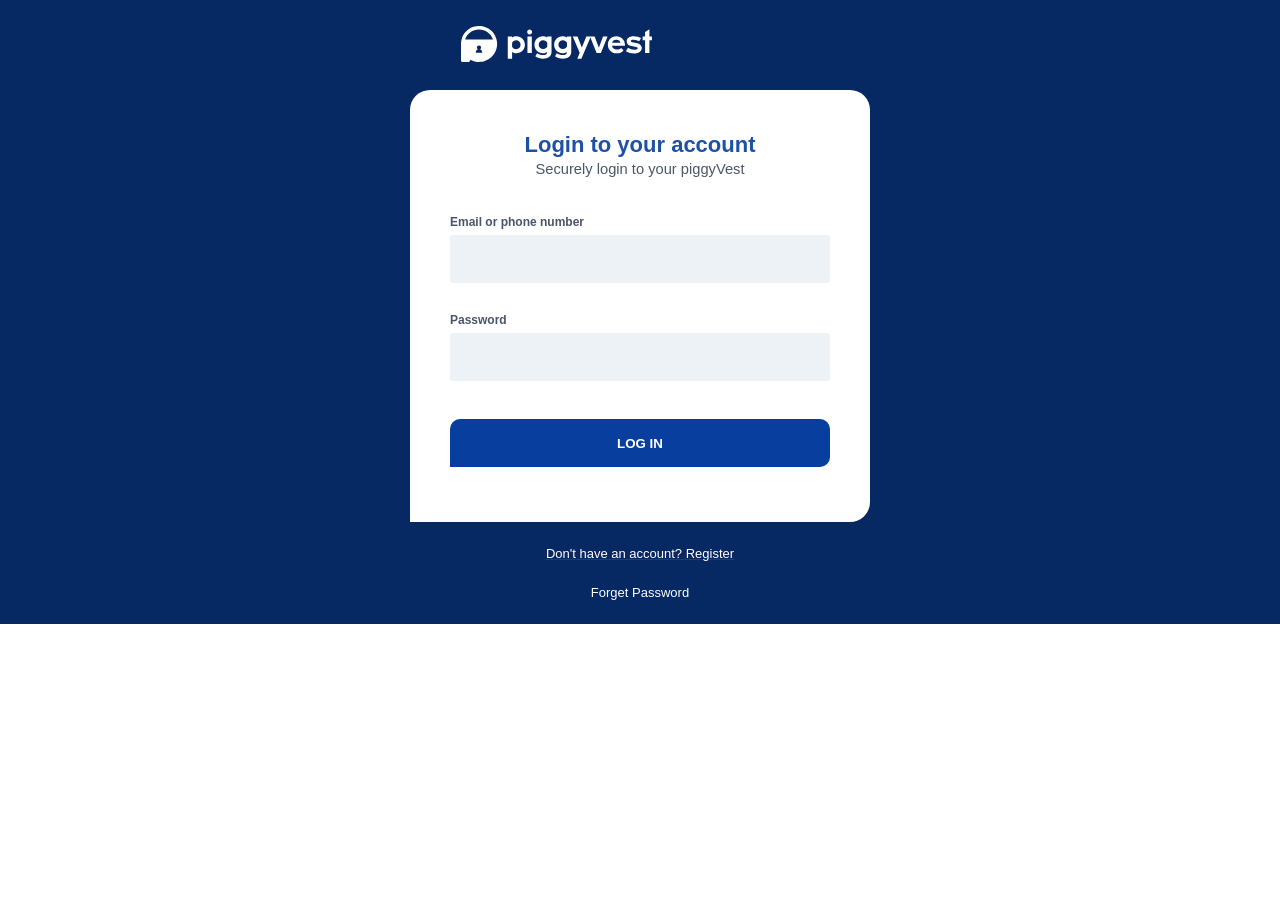
<file: index.html>
<!DOCTYPE html>
<html lang="en">

<head>
    <meta charset="UTF-8">
    <meta name="viewpoint" content="width=device-width,initial-scale=1.0">
    <link rel="stylesheet" href="style.css">
    <link rel="icon" href="image/favicon.ico">
    <title>Piggyvest Login page</title>
</head>

<body>
    <div class="login-body">
        <header class="text-center">
            <img src="image/piggyvest-logo.svg" alt="PiggyVest Logo">

        </header>
        <main class="login-body">
            <section class="login-body">
                <div class="form-info text-centr">
                    <h2>Login to your account</h2>
                    <p>Securely login to your piggyVest</p>
                </div>
                <div class="form-control">
                    <label for="email-or-no"> Email or phone number</label>
                    <input type="text" name="email-or-no" id="email-or-no" required>
                </div>
                <div class="form-control"></div>
                <label for="password"> Password</label>
                <input type="password" name="password" id="password" required>
                <div class=" form-control">
                    <input type="submit" value="LOG IN">
                </div>
            </section>
        </main>

        <footer class="text-center">
            <a href="">
                <p class="Register">Don't have an account? Register</p>
            </a>
            <p>Forget Password</p>
        </footer>
    </div>
</body>

</html>
</file>
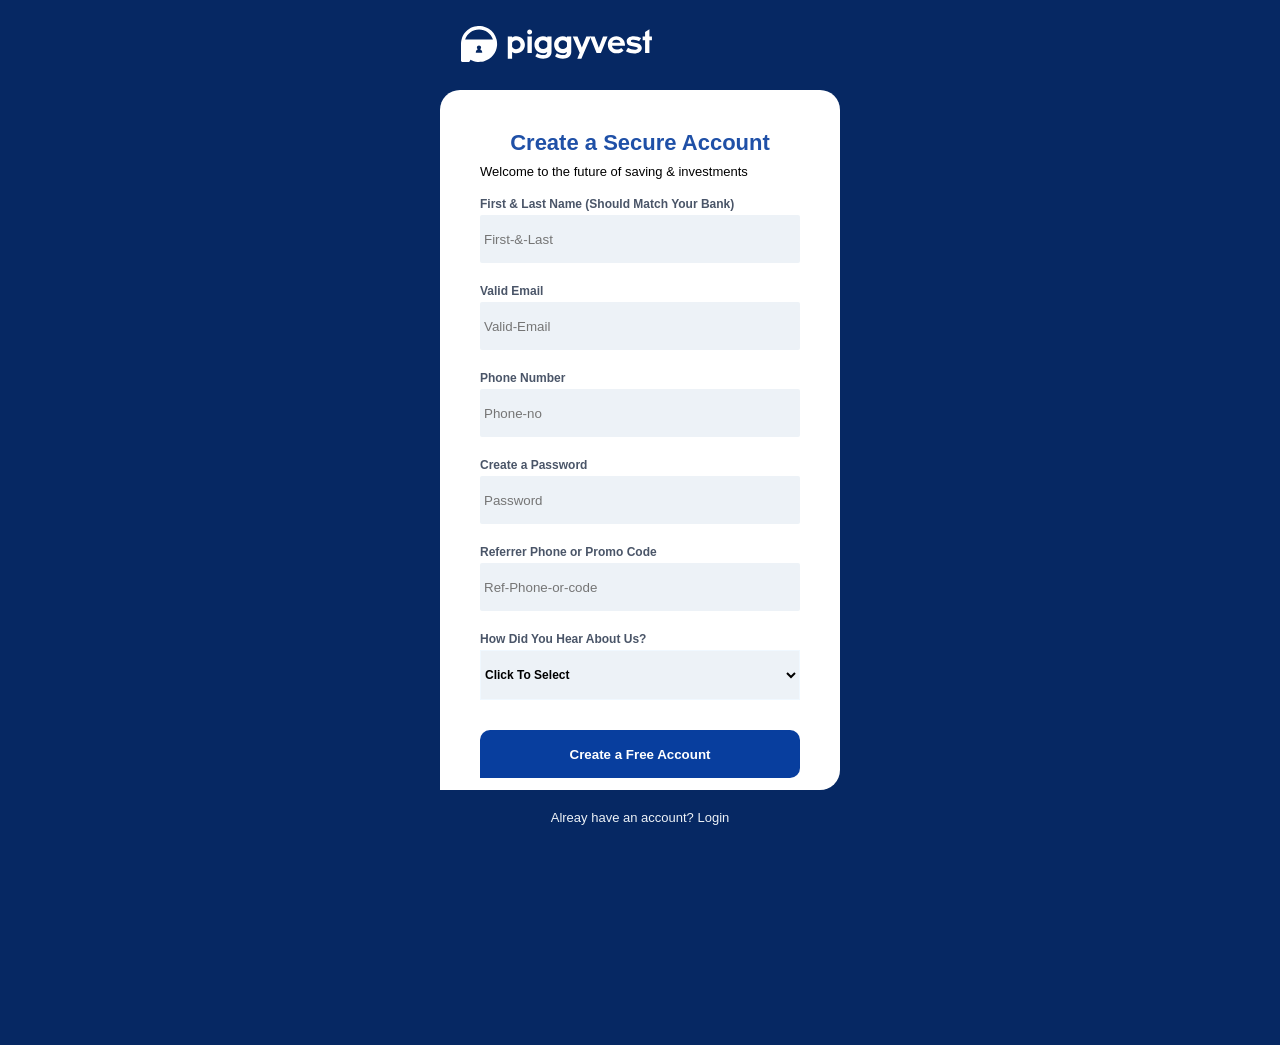
<file: reg.html>
<!DOCTYPE html>
<html lang="en">

<head>
    <meta charset="UTF-8">
    <meta name="viewpoint" content="width=device-width,initial-scale=1.0">
    <link rel="stylesheet" href="register.css">
    <link rel="icon" href="image/favicon.ico">
    <title>Piggyvest Register Page</title>
</head>

<body>
    <div class="register-body">
        <header class="text-center">
            <img src="image/piggyvest-logo.svg" alt="PiggyVest Logo">

        </header>
        <main class="register-body">
            <section class="register-body">
                <div class="form-words-center">
                    <h1>Create a Secure Account</h1>
                    <p class="welcome-text">Welcome to the future of saving & investments</p>
                </div>
                <div class="form-action">
                    <label for="First-&-Last"> First & Last Name (Should Match Your Bank)</label>
                    <input type="text" name="First-&-Last" id="First-&-Last" placeholder="First-&-Last" required>
                </div>
                <div class="form-action">
                    <label for="Valid-Email"> Valid Email</label>
                    <input type="text" name="Valid-Email" id="Valid-Email" placeholder="Valid-Email" required>
                </div>
                <div class="form-action">
                    <label for="Phone-no"> Phone Number</label>
                    <input type="text" name="Phone-no" id="Phone-no" placeholder="Phone-no" required>
                </div>
                <div class="form-action">
                    <label for="Password"> Create a Password</label>
                    <input type="Password" name="Password" id="Password" placeholder="Password" required>
                </div>
                <div class="form-action">
                    <label for="Ref-Phone-or-code"> Referrer Phone or Promo Code</Code></label>
                    <input type="text" name="Ref-Phone-or-code" id="Ref-Phone-or-code" placeholder="Ref-Phone-or-code"
                        Optional>
                </div>
                <div class="form-action">
                    <label for="How-did-you-hear-abt-us"> How Did You Hear About Us?</label>
                    <select class="fix">
                        <option value="Click To Select">Click To Select</option>

                        <option value="Facebook">Facebook </option>

                        <option value="Twitter"> Twitter </option>

                        <option value="Instagram">Instagram</option>

                        <option value="Friend\Family\Coworker Referrer">Friend\Family\Coworker Referrer </option>

                        <option value="Google search"> Google search </option>

                        <option value="Google playstore"> Google playstore </option>

                        <option value="Online Blog">Online Blog</option>

                        <option value="Local Newspapper">Local Newspapper </option>

                        <option value="At an event">At an event </option>

                        <option value="Others"> Others </option>

                    </select>

                </div>

                <div class="form-action">
                    <input type="submit" value="Create a Free Account">
                </div>
            </section>
            <div class="text">
                <p class="Login"> Alreay have an account? Login</p>
            </div>
        </main>

    </div>


</body>

</html>
</file>
<file: style.css>
:root {
     --primary-color: #062863;
     --primary-color-light: #083e9e;
     --primary-color-lighter: #1f50a7;
     --secondary-color: #4a5568;
     --secondary-color-light: #9fa3aa;
     --white: #fff;
     --almost-white: #edf2f7;
 }

 * {
     margin: 0;
     padding: 0;
     box-sizing: border-box;
 }

 html {
     font-size: 62.5%;
 }

 .login-body {
     font-family: 'sen', sans-serif;
     font-size: 1.3rem;
     overflow: hidden;
     background-color: var(--primary-color);
 }


 .register-body {
     font-family: 'sen', sans-serif;
     font-size: 1.3rem;
     overflow: hidden;
     background-color: var(--white);
 }

 header img {
     margin: 2% 36%;
 }

 .login-body main {
     margin: 0 8%;
 }

 .register-body main {
     margin: 0 2%;
 }

 .login-body section {
     margin: 0 auto;
     padding: 4rem;
     max-width: 46rem;
     height: 43.2rem;
     background-color: var(--white);
     border-radius: 2rem 2rem 2rem 0;
     border-color: var(--primary-color-lighter);
 }

 .register-body section {
     margin: 0 auto;
     padding: 4rem;
     max-width: 46rem;
     height: 70rem;
     border: dashed;
     background-color: var(--white);
     border-color: var(--primary-color-lighter);
     border-radius: 10px 10px;
     border-width: 1px;
 }

 section .form-info {
     padding: 3.5rem;
 }

 section .form-words {
     padding: 3.5rem;
 }

 .form-info>p {
     padding: 0.3rem;
     color: var(--secondary-color);
     text-align: center;
     font-size: 14.7px;
 }

 .form-words>p {
     padding: 0.3rem;
     color: var(--secondary-color);
     text-align: center;
     font-size: 19.7px;
 }

 .login-body section h2 {
     font-size: 2.2rem;
     color: var(--primary-color-lighter);
     margin-top: -33px;
     text-align: center;
 }

 .register-body section h1 {
     font-size: 2.2rem;
     color: var(--primary-color-lighter);
     margin-top: -33px;
     text-align: center;
 }


 .login-body section label {
     display: block;
     font-weight: bold;
     margin-bottom: 0.6rem;
     color: var(--secondary-color);
     font-size: 1.2rem;
 }

 .register-body section label {
     display: block;
     font-weight: bold;
     margin-bottom: 0.6rem;
     color: var(--secondary-color);
     font-size: 1.2rem;
 }

 .login-body section input {
     height: 4.8rem;
     width: 100%;
     padding: 0 0.7rem;
     background-color: var(--almost-white);
     font-family: inherit;
     border: none;
     border-radius: 0.3rem;
 }

 .register-body section input {
     height: 4.8rem;
     width: 100%;
     padding: 0 0.7rem;
     background-color: var(-- --almost-white);
     font-family: inherit;
     color: var(--primary-color-lighter);
     border: none;
     border-radius: 10px 10px;
     border-radius: 0.3rem;
 }


 .form-control {
     margin-bottom: 3rem;
 }

 .form-action {
     margin-bottom: 3rem;
 }

 .login-body input[type='submit'] {
     margin-top: 3.8rem;
     background-color: var(--primary-color-light);
     color: var(--white);
     font-weight: bolder;
     height: 4.8rem;
     border-radius: 1rem 1rem 1rem 0;
     cursor: pointer;
     transition: background-color 0.3s ease-in;
 }

 .register-body input[type='submit'] {
     margin-top: 3.8rem;
     background-color: var(--primary-color-light);
     color: var(--white);
     font-weight: bolder;
     height: 4.8rem;
     border-radius: 1rem 1rem 1rem 0;
     cursor: pointer;
     transition: background-color 0.3s ease-in;
 }


 .login-body input[type='sumbit'] :hover {
     background-color: var(--primary-color);
 }

 .register-body input[type='sumbit'] :hover {
     background-color: var(--primary-color);
 }

 .login-body footer p {
     display: block;
     margin: 2.4rem;
     text-align: center;
     text-decoration: none;
     color: var(--white);
 }

 .register-body footer p {
     display: block;
     margin: 2.4rem;
     text-align: center;
     text-decoration: none;
     color: var(--white);
 }

 .login-body footer:hover {
     color: var(--secondary-color-light);
 }

 .registerdhg-body footer:hover {
     color: var(--secondary-color-light);
 }


 /*
 .container {
     height: 300%;
     width: 180px;
     margin-left: 58%;
     padding: 165px;
     padding-top: 165px;
     border: 2px solid;
     border-radius: 20px;
-     box-shadow: 0 10 0px;
     background-color: #ffffff;

 }


 .header p {
     width: 250%;
     height: 300%;
     color: #434343;
     font-size: 147%;
     margin-top: -10%;
 }

 .form label[type="email"] {
     margin-bottom: 10px;
     padding: 10px;
     border: 2 solid whitesmoke;
     border-radius: 30px;
 }

 .footer {
     color: aliceblue;
     text-align: center;
     align-items: center;
     margin-left: 80%;


 }

 img {
     justify-content: center;
     height: 100px;
     width: 200px;
     margin: auto;
     align-content: center;
     display: flex;


 }
</file>
<file: register.css>
:root {
    --primary-color: #062863;
    --primary-color-light: #083e9e;
    --primary-color-lighter: #1f50a7;
    --secondary-color: #4a5568;
    --secondary-color-light: #9fa3aa;
    --white: #fff;
    --almost-white: #edf2f7;
}

* {
    margin: 0;
    padding: 0;
    box-sizing: border-box;
}

html {
    font-size: 62.5%;
}


.register-body {
    font-family: 'sen', sans-serif;
    font-size: 1.3rem;
    overflow: hidden;
    background-color: var(--primary-color);
}

header img {
    margin: 2% 36%;
}


.register-body main {
    margin-bottom: 20rem;
}

.register-body section {
    margin: 0 auto;
    padding: 4rem;
    max-width: 40rem;
    height: 70rem;
    background-color: var(--white);
    border-color: var(--primary-color-lighter);
    border-radius: 2rem 2rem 2rem 0;
}


section .form-words {
    padding: 3.5rem;
}

.form-info>p {
    padding: 0.3rem;
    color: var(--secondary-color);
    text-align: center;
    font-size: 14.7px;
}


.register-body section h1 {
    font-size: 2.2rem;
    color: var(--primary-color-lighter);
    margin-bottom: 8px;
    text-align: center;

}

.register-body section label {
    display: block;
    font-weight: bold;
    margin-bottom: 0.4rem;
    color: var(--secondary-color);
    font-size: 1.2rem;
}

.fix {
    display: block;
    font-weight: bold;
    margin-bottom: 0.4rem;
    background-color: #edf2f7;
    font-size: 1.2rem;
    height: 50px;
    width: 100%;
    border-color: aliceblue;
}

.register-body section input {
    height: 4.8rem;
    width: 100%;
    padding: 0 0.4rem;
    margin-bottom: 0.1rem;
    background-color: var(--almost-white);
    font-family: inherit;
    border: none;
    border-radius: 0.2rem;
}


.form-action {
    margin-bottom: 2rem;
}

.register-body input[type='submit'] {
    margin-top: 1rem;
    background-color: var(--primary-color-light);
    color: var(--white);
    font-weight: bolder;
    height: 4.8rem;
    border-radius: 1rem 1rem 1rem 0;
    cursor: pointer;
    transition: background-color 0.3s ease-in;
}

.register-body input[type='sumbit'] :hover {
    background-color: var(--primary-color);
}


.text {
    display: block;
    margin: 2rem;
    text-align: center;
    text-decoration: none;
    color: var(--almost-white);
}


.register-body footer:hover {
    color: var(--secondary-color-light);
}

.form-words-center {
    margin-bottom: 18px;
}
</file>
